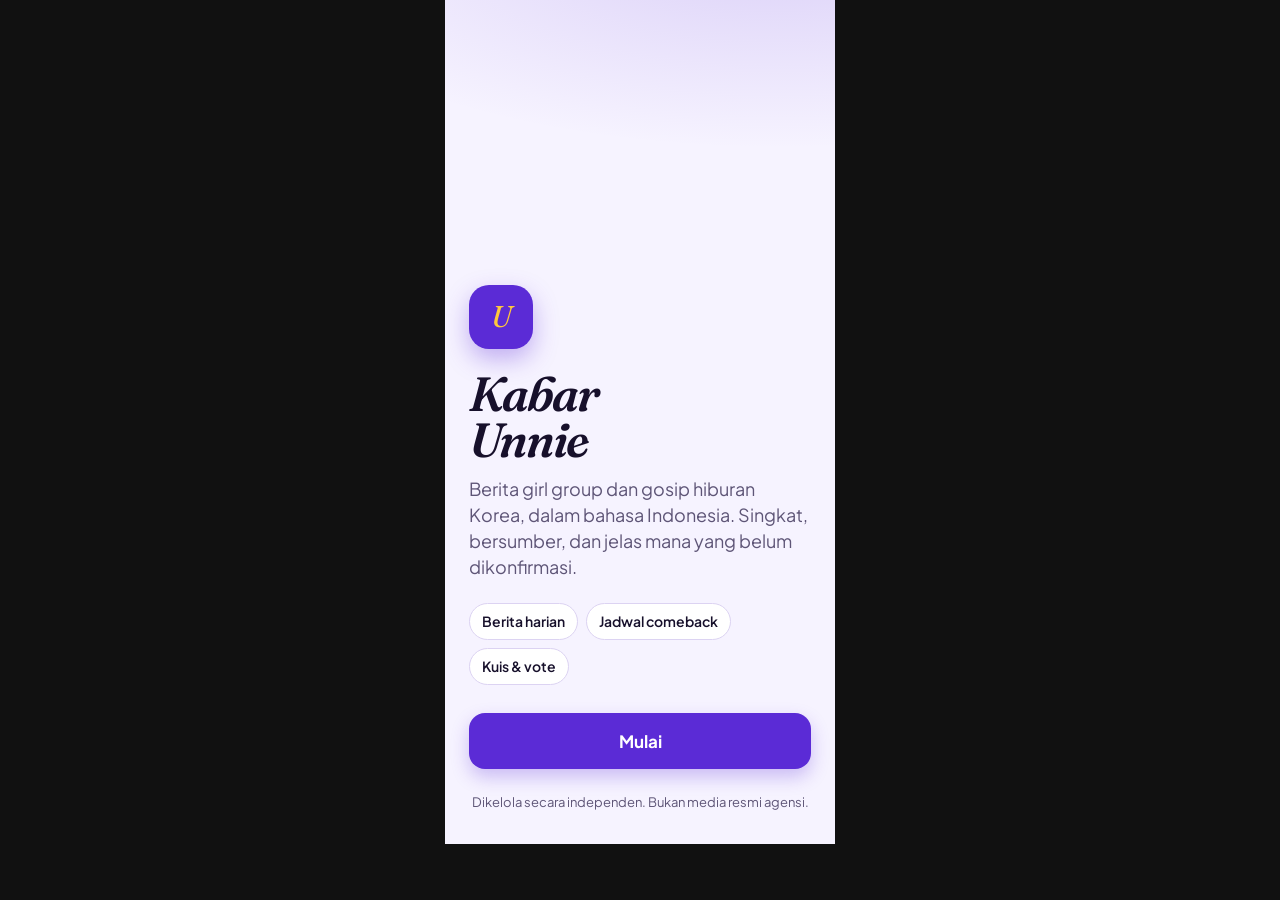
<file: app/index.html>
<!DOCTYPE html>
<html lang="id">
<head>
  <meta charset="UTF-8" />
  <meta name="viewport" content="width=device-width, initial-scale=1, viewport-fit=cover" />
  <title>Kabar Unnie</title>
  <link rel="icon" href="favicon.png" type="image/png" />
  <meta name="description" content="Berita girl group dan gosip hiburan Korea dalam bahasa Indonesia." />
  <meta name="author" content="Kabar Unnie" />
  <link rel="preconnect" href="https://fonts.googleapis.com" />
  <link rel="preconnect" href="https://fonts.gstatic.com" crossorigin />
  <link href="https://fonts.googleapis.com/css2?family=Fraunces:ital,opsz,wght@0,9..144,600;1,9..144,600&family=Plus+Jakarta+Sans:wght@500;600;700;800&display=swap" rel="stylesheet" />
  <link rel="stylesheet" href="css/app.css" />
</head>
<body>
  <div class="app">
    <div id="screen" class="screen"></div>
    <nav id="tabbar" class="tabbar hidden" aria-label="Navigasi"></nav>
    <div id="toast" class="toast hidden" role="status"></div>
  </div>
  <script src="https://telegram.org/js/telegram-web-app.js"></script>
  <script src="js/app.js"></script>
</body>
</html>
</file>
<file: app/css/app.css>
:root {
  /* v3 palette "Ungu Malam + Kuning" — see plan.md §7 */
  --violet: #5B2BD6;
  --violet-deep: #3A1A8C;
  --violet-soft: #EDE6FF;
  --yellow: #FFC83D;
  --yellow-ink: #3A2A00;
  --pink: #5B2BD6;          /* legacy name → primary */
  --pink-deep: #3A1A8C;
  --pink-soft: #EDE6FF;
  --hot: #FF3D7F;
  --bg: var(--tg-bg, #F6F3FF);
  --bg2: var(--tg-bg2, #ECE6FA);
  --ink: var(--tg-text, #17102B);
  --muted: var(--tg-hint, #5E5577);
  --card: #FFFFFF;
  --line: #DCD3F2;
  --ok: #0B6B47;
  --ok-bg: #DDF5EA;
  --warn: #8A4E00;
  --warn-bg: #FFF0CC;
  --shadow: 0 10px 28px rgba(40, 18, 96, 0.10);
  --radius: 20px;
  --safe-bottom: 12px;
  --tab-h: 72px;
  --ribbon-h: 28px;
}
html.dark {
  --bg: var(--tg-bg, #120B24);
  --bg2: var(--tg-bg2, #1C1436);
  --ink: var(--tg-text, #F4F0FF);
  --muted: var(--tg-hint, #B3A8D6);
  --card: #1E1638;
  --line: #34295A;
  --violet: #9C7BFF;
  --pink: #9C7BFF;
  --pink-deep: #7C5CF0;
  --pink-soft: #2C2250;
  --violet-soft: #2C2250;
  --ok: #5FE0A8; --ok-bg: #12382B;
  --warn: #FFC83D; --warn-bg: #3A2C08;
  --shadow: 0 10px 28px rgba(0,0,0,.35);
}

* { box-sizing: border-box; margin: 0; padding: 0; }
html, body {
  background: #111;
  color: var(--ink);
  font-family: "Plus Jakarta Sans", "Segoe UI", sans-serif;
  -webkit-font-smoothing: antialiased;
}
button, a { font-family: inherit; }
button { border: 0; background: none; cursor: pointer; color: inherit; }

.app {
  width: 390px;
  height: 844px;
  max-height: 100dvh;
  margin: 0 auto;
  background:
    radial-gradient(1200px 400px at 80% -10%, #ffd0dc 0%, transparent 55%),
    var(--bg);
  position: relative;
  overflow: hidden;
}

.ribbon {
  height: var(--ribbon-h);
  background: var(--ink);
  color: #fff;
  font-size: 10px;
  letter-spacing: 0.12em;
  font-weight: 700;
  display: flex;
  align-items: center;
  justify-content: center;
  text-transform: uppercase;
}

.screen {
  height: 844px;
  max-height: 100dvh;
  overflow-y: auto;
  padding-bottom: calc(var(--tab-h) + var(--safe-bottom));
  -webkit-overflow-scrolling: touch;
}
.screen.is-intro {
  padding-bottom: 0;
  overflow: hidden;
}
.screen-fade { animation: rise .28s ease; }
@keyframes rise {
  from { opacity: 0; transform: translateY(10px); }
  to { opacity: 1; transform: none; }
}

.top {
  padding: 18px 20px 8px;
  display: flex;
  align-items: flex-end;
  justify-content: space-between;
  gap: 12px;
}
.brand {
  display: flex;
  flex-direction: column;
  gap: 0;
}
.brand .eyebrow {
  font-size: 10px;
  letter-spacing: 0.18em;
  text-transform: uppercase;
  color: var(--pink);
  font-weight: 700;
}
.brand h1, .wordmark {
  font-family: Fraunces, Georgia, serif;
  font-weight: 600;
  font-style: italic;
  font-size: 28px;
  letter-spacing: -0.03em;
  line-height: 1.05;
}
.date-chip {
  font-size: 11px;
  color: var(--muted);
  background: #fff;
  border: 1px solid var(--line);
  border-radius: 999px;
  padding: 6px 10px;
  white-space: nowrap;
}

.back-row {
  padding: 14px 12px 0;
  display: flex;
  align-items: center;
  gap: 8px;
}
.back-row button {
  width: 36px;
  height: 36px;
  border-radius: 50%;
  background: #fff;
  border: 1px solid var(--line);
  font-size: 18px;
  line-height: 1;
}
.back-row .label {
  font-size: 13px;
  font-weight: 700;
}

.pad { padding: 0 20px; }

/* Intro */
.intro {
  min-height: 100%;
  height: 100%;
  display: flex;
  flex-direction: column;
  padding: 28px 24px 32px;
}
.intro-hero {
  flex: 1;
  display: flex;
  flex-direction: column;
  justify-content: flex-end;
  padding-bottom: 28px;
}
.mark {
  width: 64px;
  height: 64px;
  border-radius: 20px;
  background: var(--pink);
  color: #fff;
  display: grid;
  place-items: center;
  font-family: Fraunces, Georgia, serif;
  font-style: italic;
  font-size: 30px;
  margin-bottom: 22px;
  box-shadow: 0 10px 24px rgba(227, 27, 92, 0.35);
}
.intro h1 {
  font-family: Fraunces, Georgia, serif;
  font-weight: 600;
  font-style: italic;
  font-size: 48px;
  letter-spacing: -0.04em;
  line-height: 0.95;
  margin-bottom: 14px;
}
.intro p.lead {
  font-size: 16px;
  line-height: 1.45;
  color: var(--muted);
  max-width: 20em;
}
.pills { display: flex; flex-wrap: wrap; gap: 8px; margin: 22px 0 0; }
.pill {
  border-radius: 999px;
  border: 1px solid var(--line);
  background: #fff;
  padding: 7px 12px;
  font-size: 12px;
  font-weight: 600;
}
.intro-actions { display: flex; flex-direction: column; gap: 10px; }
.btn {
  display: flex;
  align-items: center;
  justify-content: center;
  width: 100%;
  height: 54px;
  border-radius: 16px;
  font-size: 16px;
  font-weight: 700;
  text-decoration: none;
  color: inherit;
}
.btn-primary { background: var(--pink); color: #fff; box-shadow: 0 8px 18px rgba(227, 27, 92, 0.28); }
.btn-primary:active { background: var(--pink-deep); }
.btn-ghost { background: #fff; border: 1px solid var(--line); }
.fineprint {
  margin-top: 14px;
  text-align: center;
  font-size: 11px;
  line-height: 1.4;
  color: var(--muted);
}

/* News cards */
.section-title {
  padding: 10px 20px 8px;
  display: flex;
  align-items: baseline;
  justify-content: space-between;
}
.section-title h2 { font-size: 15px; font-weight: 800; }
.section-title span { font-size: 11px; color: var(--muted); }

.cards { display: flex; flex-direction: column; gap: 12px; padding: 0 20px 16px; }
.card {
  background: var(--card);
  border-radius: var(--radius);
  box-shadow: var(--shadow);
  padding: 14px 14px 16px;
  text-align: left;
  width: 100%;
  border: 1px solid rgba(255,255,255,0.6);
}
.card-hd {
  display: flex;
  align-items: center;
  gap: 10px;
  margin-bottom: 10px;
}
.avatar {
  width: 36px;
  height: 36px;
  border-radius: 12px;
  display: grid;
  place-items: center;
  color: #fff;
  font-weight: 800;
  font-size: 12px;
  letter-spacing: -0.04em;
  flex-shrink: 0;
}
.meta { display: flex; flex-direction: column; gap: 1px; min-width: 0; flex: 1; }
.meta .group { font-size: 12px; font-weight: 800; }
.meta .time { font-size: 11px; color: var(--muted); }
.badge {
  font-size: 9px;
  font-weight: 800;
  letter-spacing: 0.04em;
  text-transform: uppercase;
  padding: 4px 7px;
  border-radius: 999px;
  white-space: nowrap;
}
.badge-resmi { background: var(--ok-bg); color: var(--ok); }
.badge-rumor { background: var(--warn-bg); color: var(--warn); }
.card h3 {
  font-size: 16px;
  letter-spacing: -0.02em;
  line-height: 1.3;
  margin-bottom: 6px;
}
.card .hook { font-size: 13px; color: var(--muted); line-height: 1.4; }

.cta-row { padding: 4px 20px 16px; display: flex; flex-direction: column; gap: 10px; }

/* Detail */
.detail { padding: 8px 20px 20px; }
.detail-kicker {
  display: flex;
  align-items: center;
  gap: 8px;
  margin: 8px 0 12px;
}
.detail h2 {
  font-family: Fraunces, Georgia, serif;
  font-weight: 600;
  font-size: 28px;
  letter-spacing: -0.03em;
  line-height: 1.15;
  margin-bottom: 14px;
}
.detail .body p {
  font-size: 15px;
  line-height: 1.55;
  margin-bottom: 10px;
}
.source-box {
  margin: 18px 0;
  padding: 12px 14px;
  background: #fff;
  border: 1px solid var(--line);
  border-radius: 14px;
  font-size: 12px;
  color: var(--muted);
}
.source-box strong { display: block; color: var(--ink); font-size: 13px; margin-bottom: 2px; }
.actions { display: flex; flex-direction: column; gap: 10px; margin-top: 8px; }
.warn-note {
  background: var(--warn-bg);
  color: var(--warn);
  border-radius: 14px;
  padding: 12px 14px;
  font-size: 13px;
  line-height: 1.4;
  margin-bottom: 8px;
}

/* Schedule */
.filter-row {
  display: flex;
  gap: 8px;
  padding: 4px 20px 12px;
  overflow: auto;
  scrollbar-width: none;
}
.filter-row::-webkit-scrollbar { display: none; }
.chip {
  flex-shrink: 0;
  height: 32px;
  padding: 0 12px;
  border-radius: 999px;
  border: 1px solid var(--line);
  background: #fff;
  font-size: 12px;
  font-weight: 700;
}
.chip.on { background: var(--ink); color: #fff; border-color: var(--ink); }

.day-label {
  padding: 6px 20px 6px;
  font-size: 11px;
  font-weight: 800;
  letter-spacing: 0.08em;
  text-transform: uppercase;
  color: var(--muted);
}
.day-label.is-today { color: var(--violet); }
.day-label.is-soon { color: var(--ink); }
.sched {
  margin: 0 20px 10px;
  background: #fff;
  border-radius: 16px;
  padding: 12px 14px;
  display: flex;
  gap: 12px;
  align-items: center;
  width: calc(100% - 40px);
  box-shadow: var(--shadow);
  text-align: left;
}
.sched .when {
  width: 54px;
  flex-shrink: 0;
  text-align: center;
}
.sched .when b { display: block; font-size: 13px; font-weight: 800; }
.sched .when span { font-size: 10px; color: var(--muted); }
.sched .info { flex: 1; min-width: 0; }
.sched .info .grp { font-size: 11px; font-weight: 800; color: var(--pink); }
.sched .info h3 { font-size: 15px; line-height: 1.25; }
.sched .info p { font-size: 11px; color: var(--muted); margin-top: 2px; }
.sched.is-today {
  border: 2px solid var(--yellow);
  box-shadow: 0 8px 18px rgba(91, 43, 214, 0.14);
}
.sched.is-past { opacity: 0.55; }

/* Quiz / vote */
.hero-card {
  margin: 8px 20px 16px;
  background: #fff;
  border-radius: 22px;
  padding: 22px 20px 20px;
  box-shadow: var(--shadow);
}
.hero-card .kicker {
  font-size: 11px;
  font-weight: 800;
  letter-spacing: 0.1em;
  text-transform: uppercase;
  color: var(--pink);
  margin-bottom: 8px;
}
.hero-card h2 {
  font-family: Fraunces, Georgia, serif;
  font-size: 28px;
  font-weight: 600;
  letter-spacing: -0.03em;
  line-height: 1.15;
  margin-bottom: 8px;
}
.hero-card p { color: var(--muted); font-size: 14px; line-height: 1.45; }

.progress {
  padding: 0 20px 8px;
  font-size: 12px;
  font-weight: 700;
  color: var(--muted);
  display: flex;
  justify-content: space-between;
}
.bar {
  margin: 0 20px 16px;
  height: 6px;
  background: var(--pink-soft);
  border-radius: 99px;
  overflow: hidden;
}
.bar > i {
  display: block;
  height: 100%;
  background: var(--pink);
  border-radius: 99px;
}

.choice {
  width: calc(100% - 40px);
  margin: 0 20px 10px;
  background: #fff;
  border: 1.5px solid var(--line);
  border-radius: 16px;
  padding: 14px 16px;
  text-align: left;
  font-size: 15px;
  font-weight: 650;
  line-height: 1.3;
}
.choice.on { border-color: var(--pink); background: #fff0f4; }
.choice.good { border-color: var(--ok); background: var(--ok-bg); }
.choice.bad { border-color: #c0392b; background: #fdecea; }
.choice:disabled { cursor: default; }

.score {
  font-family: Fraunces, Georgia, serif;
  font-size: 64px;
  font-weight: 600;
  letter-spacing: -0.04em;
  line-height: 1;
  margin: 8px 0 10px;
}
.score span { font-size: 28px; color: var(--muted); }

.unlock-card { margin-left: 0; margin-right: 0; }
.unlock-card.is-locked { border: 1.5px dashed var(--violet); }
.unlock-title {
  font-family: Fraunces, Georgia, serif;
  font-size: 22px;
  font-weight: 600;
  letter-spacing: -0.03em;
  line-height: 1.2;
  margin-bottom: 8px;
}
.kata-body { color: var(--ink); font-size: 16px; line-height: 1.55; margin: 0; }
.unlock-card .kata-body + .kata-body { margin-top: 10px; }
.unlock-actions { display: flex; flex-direction: column; gap: 10px; margin-top: 14px; }
.unlock-actions .fineprint { margin-top: 0; }

.option {
  width: calc(100% - 40px);
  margin: 0 20px 10px;
  background: #fff;
  border: 1.5px solid var(--line);
  border-radius: 16px;
  padding: 14px 16px;
  text-align: left;
  display: flex;
  align-items: center;
  gap: 12px;
  font-weight: 700;
  font-size: 14px;
}
.option .dot {
  width: 18px;
  height: 18px;
  border-radius: 50%;
  border: 2px solid var(--line);
  flex-shrink: 0;
}
.option.on { border-color: var(--pink); background: #fff0f4; }
.option.on .dot { border-color: var(--pink); background: var(--pink); box-shadow: inset 0 0 0 3px #fff; }

.result-row { margin: 0 20px 12px; }
.result-row .lab {
  display: flex;
  justify-content: space-between;
  font-size: 13px;
  font-weight: 700;
  margin-bottom: 6px;
}
.result-track {
  height: 12px;
  background: #f3e4e8;
  border-radius: 99px;
  overflow: hidden;
}
.result-track > i { display: block; height: 100%; border-radius: 99px; }

.toast {
  position: absolute;
  left: 20px;
  right: 20px;
  bottom: 92px;
  background: var(--ink);
  color: #fff;
  border-radius: 12px;
  padding: 12px 14px;
  font-size: 13px;
  text-align: center;
  z-index: 5;
}

/* Tab bar */
.tabbar {
  position: absolute;
  left: 0;
  right: 0;
  bottom: 0;
  height: calc(var(--tab-h) + var(--safe-bottom));
  padding: 8px 10px var(--safe-bottom);
  background: rgba(255, 247, 244, 0.92);
  backdrop-filter: blur(12px);
  border-top: 1px solid var(--line);
  display: grid;
  grid-template-columns: repeat(4, 1fr);
}
.tabbar.hidden { display: none; }
.tab {
  display: flex;
  flex-direction: column;
  align-items: center;
  gap: 3px;
  font-size: 10px;
  font-weight: 700;
  color: var(--muted);
  padding-top: 4px;
}
.tab .ico { font-size: 18px; line-height: 1; }
.tab.on { color: var(--pink); }

.hidden { display: none !important; }

.btn[disabled] { opacity: .45; pointer-events: none; }
.join-chip {
  flex-shrink: 0;
  height: 32px;
  padding: 0 12px;
  border-radius: 999px;
  background: var(--pink);
  color: #fff;
  font-size: 12px;
  font-weight: 800;
}
.top .join-chip { margin-left: auto; }
.sched .info h3 { font-size: 15px; line-height: 1.25; }
.tab .ico svg { width: 22px; height: 22px; display: block; }
.tab .ico { font-size: 0; }
.loading, .error-box {
  padding: 48px 24px;
  text-align: center;
  color: var(--muted);
  font-size: 14px;
  line-height: 1.5;
}
.error-box { color: var(--pink-deep); }
.link-out { color: var(--pink-deep); font-weight: 700; }


/* ===== v3: image-first feed, readable type (base ≥16px), dark-mode ===== */
html, body { font-size: 16px; line-height: 1.5; }
.app { background: radial-gradient(900px 360px at 85% -8%, rgba(91,43,214,.18) 0%, transparent 60%), var(--bg); color: var(--ink); }
html.dark .app { background: radial-gradient(900px 360px at 85% -8%, rgba(156,123,255,.22) 0%, transparent 60%), var(--bg); }
.brand .eyebrow { font-size: 12px; color: var(--violet); }
.brand h1, .wordmark { font-size: 30px; color: var(--ink); }
.mark { background: var(--violet); color: var(--yellow); box-shadow: 0 10px 24px rgba(91,43,214,.35); }
.intro p.lead { font-size: 18px; }
.pill { font-size: 14px; background: var(--card); border-color: var(--line); color: var(--ink); }
.fineprint { font-size: 13px; line-height: 1.5; }
.btn { height: 56px; font-size: 17px; border-radius: 16px; }
.btn-primary { background: var(--violet); color: #fff; box-shadow: 0 8px 18px rgba(91,43,214,.28); }
.btn-ghost { background: var(--card); color: var(--ink); border: 1px solid var(--line); }
.join-chip { height: 38px; font-size: 14px; padding: 0 16px; background: var(--yellow); color: var(--yellow-ink); }
.section-title h2 { font-size: 20px; }
.section-title span { font-size: 13px; }
.date-chip { font-size: 13px; background: var(--card); }
.back-row button { width: 44px; height: 44px; background: var(--card); color: var(--ink); }
.back-row .label { font-size: 16px; }

.cards { gap: 16px; }
.card { padding: 0; overflow: hidden; border: 1px solid var(--line); background: var(--card); }
.card-body { padding: 14px 16px 16px; cursor: pointer; }
.card-hd { gap: 8px; flex-wrap: wrap; margin-bottom: 8px; }
.group-tag { background: var(--yellow); color: var(--yellow-ink); font-weight: 800; font-size: 14px; padding: 3px 10px; border-radius: 999px; }
.card .time, .detail-kicker .time { font-size: 14px; color: var(--muted); }
.badge { font-size: 12px; padding: 4px 9px; margin-left: auto; }
.card h3 { font-size: 19px; line-height: 1.3; color: var(--ink); }
.card-lead h3 { font-size: 22px; }
.card .hook { font-size: 16px; line-height: 1.5; }
.card .more { display: inline-block; margin-top: 8px; font-size: 15px; font-weight: 800; color: var(--violet); }

.hero { position: relative; display: block; width: 100%; aspect-ratio: 16 / 9; background: #1b1233; overflow: hidden; cursor: pointer; }
.hero img { width: 100%; height: 100%; object-fit: cover; display: block; }
.hero-shade { position: absolute; inset: 0; background: linear-gradient(180deg, rgba(18,11,36,0) 55%, rgba(18,11,36,.75) 100%); }
.hero::before { content: ""; position: absolute; left: 0; top: 0; bottom: 0; width: 6px; background: var(--yellow); z-index: 2; }
.play { position: absolute; left: 50%; top: 50%; width: 64px; height: 64px; margin: -32px 0 0 -32px; border-radius: 50%; background: rgba(91,43,214,.92); display: grid; place-items: center; box-shadow: 0 6px 20px rgba(0,0,0,.35); border: 3px solid var(--yellow); }
.play svg { width: 30px; height: 30px; fill: #fff; margin-left: 4px; }
.hero-src { position: absolute; left: 14px; bottom: 10px; right: 14px; color: #fff; font-size: 13px; font-weight: 700; text-shadow: 0 1px 3px rgba(0,0,0,.6); white-space: nowrap; overflow: hidden; text-overflow: ellipsis; }
.hero.is-embed iframe { width: 100%; height: 100%; border: 0; display: block; }
.detail-hero { padding: 12px 0 0; }
.detail-hero .hero { border-radius: 0; }
.detail h2 { font-size: 28px; color: var(--ink); }
.detail .body p { font-size: 17px; line-height: 1.65; }
.detail-kicker { flex-wrap: wrap; }
.off-links { display: flex; flex-direction: column; gap: 8px; margin: 16px 0 4px; }
.off-links a { display: block; padding: 12px 14px; border-radius: 14px; background: var(--violet-soft); color: var(--violet); font-weight: 800; font-size: 15px; text-decoration: none; }
html.dark .off-links a { color: #CDBDFF; }
.source-box { font-size: 14px; background: var(--card); line-height: 1.5; }
.source-box strong { font-size: 15px; color: var(--ink); }
.warn-note { font-size: 15px; }
.link-out { color: var(--violet); }

.chip { height: 40px; font-size: 15px; padding: 0 16px; background: var(--card); color: var(--ink); }
.chip.on { background: var(--violet); border-color: var(--violet); color: #fff; }
.day-label { font-size: 13px; }
.day-label.is-today { color: var(--yellow); }
.day-label.is-soon { color: var(--ink); }
.sched { background: var(--card); color: var(--ink); }
.sched.is-today { border-color: var(--yellow); }
.sched .when b { font-size: 16px; }
.sched .when span { font-size: 13px; }
.sched .info .grp { font-size: 14px; color: var(--violet); }
.sched .info h3 { font-size: 17px; }
.sched .info p { font-size: 14px; }
.hero-card { background: var(--card); color: var(--ink); }
.hero-card .kicker { font-size: 13px; color: var(--violet); }
.hero-card p { font-size: 16px; }
.progress { font-size: 14px; }
.bar > i { background: var(--yellow); }
.bar { background: var(--violet-soft); }
.choice, .option { font-size: 17px; background: var(--card); color: var(--ink); border-color: var(--line); padding: 16px; }
.choice.on, .option.on { border-color: var(--violet); background: var(--violet-soft); }
html.dark .choice.good { background: #12382B; } html.dark .choice.bad { background: #3d1518; }
html.dark .unlock-card.is-locked { border-color: #CDBDFF; }
html.dark .kata-body { color: var(--ink); }
.result-row .lab { font-size: 15px; }
.result-track { background: var(--violet-soft); }
.toast { font-size: 15px; }
.tabbar { background: color-mix(in srgb, var(--bg) 92%, transparent); }
.tab { font-size: 13px; }
.tab.on { color: var(--violet); }
.tab .ico svg { width: 24px; height: 24px; }
.loading, .error-box { font-size: 16px; }
.hero.is-photo img { object-position: center 25%; }
.detail-hero .hero + .hero { margin-top: 8px; }
</file>
